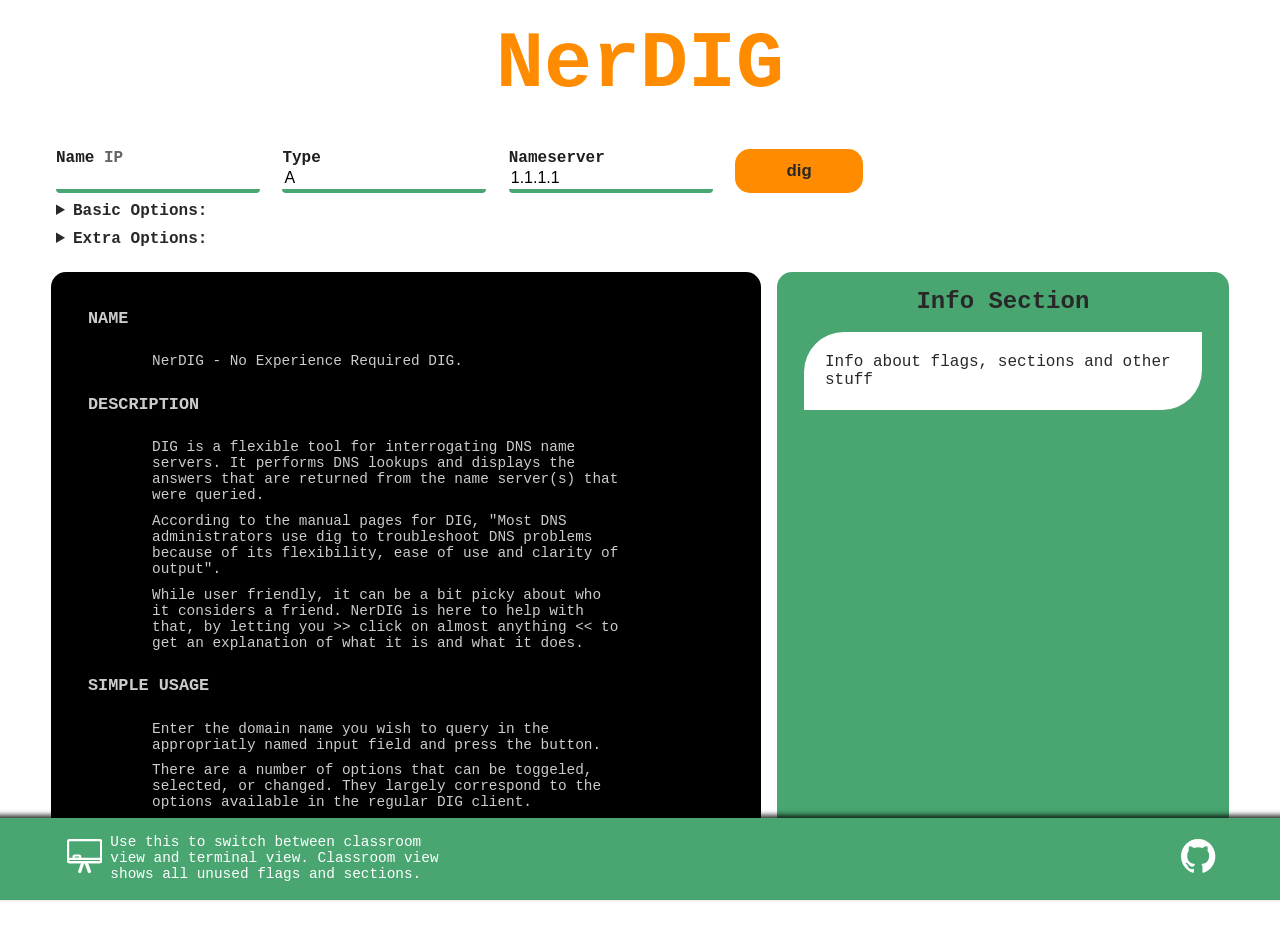
<file: html/index.html>
<!DOCTYPE html>
<html>
<head>
        <title>NerDIG</title>
        <meta charset="utf-8"> <meta name="viewport" content="width=device-width, initial-scale=1.0">
	<link rel="stylesheet" href="style.css">
	<!--
        <script src="https://unpkg.com/htmx.org@1.7.1/dist/htmx.min.js"></script>
        <script src="https://unpkg.com/htmx.org@1.7.1/dist/ext/json-enc.js"></script>
	-->
        <script src="script/1.9.9.htmx.min.js"></script>
        <script src="script/1.9.9.json-enc.js"></script>
        <script>
           function copycmd(id) {
                var r = document.createRange();
                r.selectNode(document.getElementById(id));
                window.getSelection().removeAllRanges();
                window.getSelection().addRange(r);
                document.execCommand('copy');
                window.getSelection().removeAllRanges();
            }
        </script>

</head>
<body>

<input type="checkbox" id="hide_unset" value="true" name="hide_unset" checked> 

<section class="header">

    <div class="banner">
        <h1>NerDIG</h1>
    </div>

    <div class="digform">
                <form hx-post="dig/webclient"
                hx-target="#terminal" 
                hx-swap="innerHTML swap:200ms" 
                hx-headers='{"Content-Type": "application/json"}' 
                hx-on:htmx:response-error="alert('ERROR: Request could not be completed')"
                hx-on:htmx:send-error="alert('ERROR: Could not send request')"
                hx-ext="json-enc">

        <div class="options">
            <span>
                    <p class='note'>Name <span class='unsetNote'> IP </span></p>
                    <input type="text" id="Qname" name="Qname" required>
            </span>

            <span>

                    <p class='note'>Type</p>
                    <input type="text" id="Type" name="Qtype" list="typelist" value="A" required>

                    <datalist id="typelist">
                        <option value="A"></option>
                        <option value="AAAA"></option>
                        <option value="NS"></option>
                        <option value="MX"></option>
                        <option value="TXT"></option>
                        <option value="SOA"></option>
                        <option value="PTR"></option>
                        <option value="CNAME"></option>
                        <option value="SRV"></option>
                        <option value="NSEC"></option>
                        <option value="RRSIG"></option>
                        <option value="DNSKEY"></option>
                        <option value="CDNSKEY"></option>
                        <option value="DS"></option>
                        <option value="CDS"></option>
                        <option value="NSEC3PARAM"></option>
                        <option value="RP"></option>
                        <option value="AXFR"></option>
                        <option value="ANY"></option>
                    </datalist>
            </span>

            <span>
                    <p class='note'>Nameserver</p>
                    <input type="text" id="Nameserver" name="Nameserver" value="1.1.1.1">
            </span>

            <button type="submit">dig</button>


        </div>
        <div class="options">
            <details>
                <summary>
                <span class="infotag" hx-get="dig/info/gui-basic-dig-options" hx-target="#infobox" hx-swap="innerHTML">Basic Options:</span>
                </summary>

                <input type="checkbox" id="RD" value="true" name="RD" checked> 
                <span>
                <label class="sendflag" for="RD">RD</label>
                </span>
<!--
                <input type="checkbox" id="AA" value="true" name="AA"> 
                <span>
                <label class="sendflag" for="AA">AA</label>
                </span>
-->
                <input type="checkbox" id="AD" value="true" name="AD" checked> 
                <span>
                <label class="sendflag" for="AD">AD</label>
                </span>

                <input type="checkbox" id="CD" value="true" name="CD"> 
                <span>
                <label class="sendflag" for="CD">CD</label>
                </span>
                
                <input type="checkbox" id="DO" value="true" name="DO"> 
                <span>
                <label class="sendflag" for="DO">DO</label>
                </span>

                <input type="checkbox" id="NoCrypto" value="true" name="NoCrypto"> 
                <span>
                <label class="sendflag" for="NoCrypto">No Crypto</label>
                </span>

                <input type="checkbox" id="Reverse" value="true" name="Reverse"> 
                <span>
                <label class="sendflag" for="Reverse">Reverse</label>
                </span>

                <input type="checkbox" id="Nsid" value="true" name="Nsid"> 
                <span>
                <label class="sendflag" for="Nsid">Nsid</label>
                </span>

                <input type="checkbox" id="ShowQuery" value="true" name="ShowQuery"> 
                <span>
                <label class="sendflag" for="ShowQuery">Show Query</label>
                </span>

                <select id="Transport" name="Transport" required>
                    <option value="udp">UDP</option>
                    <option value="tcp">TCP</option>
                </select>
                <select id="IpVersion" name="IpVersion" required>
                    <option value="4">IPv4</option>
                    <option value="6">IPv6</option>
                </select>
                </span>
            </details>
            
        </div>

        <div class="options">
            <details>
                <summary>
                <span class="infotag" hx-get="dig/info/gui-extra-dig-options" hx-target="#infobox" hx-swap="innerHTML">Extra Options:</span>
                </summary>
                <span>
                    <span hx-get="dig/info/port" hx-target="#infobox" hx-swap="innerHTML">Port: </span>
                    <input size="4" type="text" id="Port" name="Port" value="53" required>
                </span>
                <span>
                    <span hx-get="dig/info/UDPsize" hx-target="#infobox" hx-swap="innerHTML">UDP size: </span>
                    <input size="4" type="text" id="UDPsize" name="UDPsize" value="1232" required>
                </span>
                <span>
                    <span class="infotag" hx-get="dig/info/tsig" hx-target="#infobox" hx-swap="innerHTML">TSIG: </span>
                    <input type="text" id="Tsig" name="Tsig" value="" placeholder="hmac-algorithm:name:key"></span>
                </span>
            </details>
        </div>

        </form>
    </div>
</section>
<section class="main">

 
        <input type="checkbox" id="wide-term" value="true" name="wide-term"> 
	<div id="terminal">
                <!--
                <div class="iconBox">
                    <label for="wide-term">
                        <span class="expand">&gt;</span>
                    </label>
                </div>
                -->

                <div>
                <h3>NAME</h3>
                <p>
                    NerDIG - No Experience Required DIG.
                </p>
                <h3>DESCRIPTION</h3>
                <p>
                    DIG is a flexible tool for interrogating DNS name servers. It performs DNS lookups and 
                    displays the answers that are returned from the name server(s) that were queried. 
                </p>
                <p>
                    According to the manual pages for DIG, "Most DNS administrators use dig to troubleshoot
                    DNS problems because of its flexibility, ease of use and clarity of output". 
                </p>
                <p>
                    While user friendly, it can be a bit picky about who it considers a friend. NerDIG is here to help with that,
                    by letting you 
                    <span class="info attention" hx-get="dig/info/gui-faq" hx-target="#infobox" hx-swap="innerHTML">
                            >> click on almost anything <<
                    </span> 
                    to get an explanation of what it is and what it does. 
                </p>
                <h3>SIMPLE USAGE</h3>
                <p>
                    Enter the domain name you wish to query in the appropriatly named input field and press the button.
                </p>
                <p>
                    There are a number of options that can be toggeled, selected, or changed. They largely correspond to the 
                    options available in the regular DIG client. 
                </p>
                </div>

	</div>
 	<div class="infowrapper"> 
            <h2>Info Section</h2>
            <div id="digcli"></div>
 	    <div id="infobox"> 
                    Info about flags, sections and other stuff
 	    </div>
 	</div>

</section>
<section class="footer fullwidth"> 

        <div class="classroom">

            <div>
            <label for="hide_unset">
                <svg class="classroomIcon" viewBox="0 0 32 32"  xmlns="http://www.w3.org/2000/svg">
                    <path d="M7 15H11C11.5523 15 12 15.4477 12 16V18H10H9H6V16C6 15.4477 6.44772 15 7 15Z"></path>
                    <path d="M1 18H31V20C31 20.5523 30.5523 21 30 21H2C1.44772 21 1 20.5523 1 20V18Z"></path>
                    <rect x="1" y="1" width="30" height="20" rx="1"></rect>
                    <path d="M19.8309 29.6744L16.9445 22L18.1188 22L20.7837 29.3219C20.8797 29.5855 20.7438 29.877 20.4801 29.973C20.2185 30.0682 19.9289 29.9351 19.8309 29.6744Z"></path>
                    <path d="M11.1302 29.3472L13.8044 22L14.6097 22L12.0381 29.6647C11.9521 29.9211 11.6717 30.0562 11.4176 29.9637C11.168 29.8729 11.0393 29.5969 11.1302 29.3472Z"></path>
                </svg>
            </label>
            </div>

            <div class="classroomText">Use this to switch between classroom view and terminal view. Classroom view shows all unused flags and sections.</div>

        </div>
        <div>
            <a href="https://github.com/tolvmannen/nerdig" target="_blank">
                <svg class="githubIcon" viewBox="0 0 100 100" xmlns="http://www.w3.org/2000/svg">
                    <path d="M48.854 0C21.839 0 0 22 0 49.217c0 21.756 13.993 40.172 33.405 46.69 2.427.49 3.316-1.059 3.316-2.362 0-1.141-.08-5.052-.08-9.127-13.59 2.934-16.42-5.867-16.42-5.867-2.184-5.704-5.42-7.17-5.42-7.17-4.448-3.015.324-3.015.324-3.015 4.934.326 7.523 5.052 7.523 5.052 4.367 7.496 11.404 5.378 14.235 4.074.404-3.178 1.699-5.378 3.074-6.6-10.839-1.141-22.243-5.378-22.243-24.283 0-5.378 1.94-9.778 5.014-13.2-.485-1.222-2.184-6.275.486-13.038 0 0 4.125-1.304 13.426 5.052a46.97 46.97 0 0 1 12.214-1.63c4.125 0 8.33.571 12.213 1.63 9.302-6.356 13.427-5.052 13.427-5.052 2.67 6.763.97 11.816.485 13.038 3.155 3.422 5.015 7.822 5.015 13.2 0 18.905-11.404 23.06-22.324 24.283 1.78 1.548 3.316 4.481 3.316 9.126 0 6.6-.08 11.897-.08 13.526 0 1.304.89 2.853 3.316 2.364 19.412-6.52 33.405-24.935 33.405-46.691C97.707 22 75.788 0 48.854 0z"></path>
                </svg>
            </a>
        </div>

    </div>

</section>

</body>
</html>
</file>
<file: html/style.css>
:root {
	--bg-color: rgb(255, 255, 255, 1);
	--text-color: rgb(40, 40, 40, 1);
	--section-color: rgb(255, 255, 255, 1);
	--primary-color: rgb(73, 166, 113, 1);
	--secondary-color: rgb(255, 140, 0, 1);
	--secondary-color-hover: rgb(255, 140, 0, .6);

	--terminal-bg-color: rgb(0, 0, 0, 1);
	--terminal-text-color: rgb(204, 204, 204, 1);

	--banner-text-color: rgb(255, 140, 0, 1); 
	--banner-bg-color: rgb(255, 255, 255, 1);
	
	--unset-color: rgb(100, 100, 100, 1);
	--flag-unset-color: rgb(180, 180, 180, 1);
	/*--set-color: rgb(0, 0, 0, 1); */
	--set-color: rgb(204, 204, 204, 1);

	--note-color: rgb(30, 30, 30, 1);

	--hover-color: rgb(255, 255, 255, 1);

	--footer-height: 50px;

}

*{
	margin: 0;
	padding: 0;
} 

html {
	font-size: clamp(14px, 1rem, 2rem);
	font-family: Courier New,Courier,monospace;
}

body {
	display: flex;
	flex-direction: column;
	align-items: center;
        justify-content: start;
	background-color: var(--bg-color);
	color: var(--text-color);
	font-size: 1rem;
	height: 100vh;
}

body:has(#hide_unset:checked) * .unset {
	display: none;
} 

section {
	display: flex;
	flex-direction: row;
	flex-grow: 1;
	gap: 1rem;
	width: clamp(450px, 92vw, 1500px);
	flex-grow: 1;
	background-color: var(--section-color);	
	position: relative;
	z-index: 1;
}

h1 {
	font-size: 5rem;
	margin: 1rem;
}

h2,
h3 {
	margin: 1rem;
}

.info {
}
.info:hover {
	font-weight: bold;
	cursor: pointer;
	color: var(--hover-color)
	/*cursor: help;*/
}

.set {
	color: var(--set-color);
}

.unset {
	color: var(--unset-color);
} 

.header {
	flex-wrap: wrap;
	flex-grow: 0;
	background-color: var(--bg-color);
	font-weight: bold;
}

.banner {
	display: flex;
	align-items: center;
	justify-content: center;	
	padding: 1.5rem;
	height: 5rem;
	width: 100%;
	color: var(--banner-text-color);
	background-color: var(--banner-bg-color);
}

.fullwidth {
	width: 100vw;
}

label {
	margin: 0.2rem;
	cursor: pointer;
}

.sendflag { 
	text-decoration: line-through;
	color: var(--flag-unset-color);
	font-size: 1.2rem;
}

select,
input {
	font-size: 1rem;
}

input[type=checkbox] {
	display: none;
}

input[type=checkbox]:checked + span label {
	text-decoration: none;
	color: var(--text-color);
}

input:focus{
	outline: none;
}

.digform {
	display: flex;
	flex-direction: row;
	padding: 0.1rem;
}

.digform * input,
.digform * select {
	margin-right: 1rem;
	border-style: none none solid none;
	border-width: 4px;
	border-color: var(--primary-color);
	border-radius: 4px;
	background-color: var(--bg-color);
	padding: 2px;
}

.digform * button {
	cursor: pointer;
	background-color: var(--secondary-color);
    	color: var(--text-color);
	font-weight: bold;
	font-size: 1.05rem;
	border-radius: 15px;
	border-width: 0;
	width: 8rem;

}

.digform * button:hover {
	background-color: var(--secondary-color-hover);
}

.options {
	display: flex;
	flex-wrap: wrap;
	gap: 0.4rem;
	padding: 0.2rem;
	margin-bottom: 0.2rem;
}

details {
	cursor: pointer;
}

.note {
	font-size: 1rem;
	color: var(--note-color);
}

.unsetNote{
	font-size: 1rem;
	color: var(--unset-color)
}

.main {
	margin-top: 1rem;
	margin-bottom: 1rem;
	flex-grow: 1;
	position: relative;
	padding-bottom: calc(var(--footer-height) + 50px);
}

.footer {
	display: flex;
	flex-direction: row;
	padding: 1rem;
	background-color: var(--primary-color);
	flex-grow: 0;
	justify-content: space-between;
	-moz-box-pack: space-between;
	position: fixed;
	bottom: 0;
	height: var(--footer-height);
	box-shadow: 0 -3px 5px rgb(0 ,0, 0, .8);
} 

.footer > div:first-child {
	margin-left: 3rem;
	margin-left: 5%;
}
.footer > div:last-child {
	margin-right: 3rem;
	margin-right: 5%;
}

.classroom > div {
	position: relative;
	float: left;
}

.classroomIcon {
	fill: none;
	stroke: black;
	stroke-width: 2px;
	height: 2.2rem;
	width: 2.2rem;
	margin-top: .3rem;
}

.classroomIcon:hover {
	stroke: white;
}
body:has(#hide_unset:checked) .classroomIcon {
	stroke: white;
}
	
body:has(#hide_unset:checked) .classroomIcon:hover {
	stroke: black;
}

.classroomText {
	padding-left: .3rem;
	font-size: .9rem;
	color: white; 
	width: 22rem;
}

.githubIcon {
	fill: white;
	stroke: none;
	stroke-width: 2px;
	height: 2.2rem;
	width: 2.2rem;
	margin-top: .3rem;
}

.githubIcon:hover {
	fill: black;
}


.infotag {
	margin-right: 0.8rem; 
	margin-bottom: 2px;
}

.infotag:hover {
	font-weight: bold;
	cursor: pointer;
	color: var(--secondary-color);
}

.infowrapper {
	display: flex;
	flex-direction: column;
	justify-content: start;
	/*justify-content: center;*/
	align-items: center;
	width: clamp(320px, 40%, 600px);
    	background-color: var(--primary-color);
	border-radius: 15px;

}

.digcli-box, 
#infobox { 
	display: flex;
	flex-direction: column;
	/*
	width: clamp(320px, 30%, 600px);
	padding: 10px;
	*/ 
	width: calc(100% - 6rem);
	margin-top: 0.1rem;
	margin-right: 2rem;
	margin-bottom: 2rem;
	margin-left: 2rem;
	padding: 1.3rem;
    	color: var(--text-color);
    	background-color: var(--bg-color);
	border-radius: 40px 0 40px 0;
}


/* ugly solution...*/
.sepcolon {
	margin-left: -0.4rem;
}

#cpcmd {
	position: relative;
	padding: 1rem;
	padding-right: 2.2rem;
    	color: var(--terminal-text-color);
    	background-color: var(--terminal-bg-color);
	border-radius: 15px;
	cursor: pointer;
}

#cpcmd:hover {
	color: var(--hover-color);
}

.copyIcon {
	fill: none;
	stroke: var(--secondary-color);
	stroke-width: 2px;
	height: 1.4rem;
	width: 1.4rem;
	cursor: pointer;
}

.copyIcon:hover {
	stroke: white;
}


#terminal {
	display: flex;
	flex-direction: row;
	align-items: start;
	flex-grow: 1;
	padding: 1rem;
	font-size: 0.9rem;
    	font-family: monospace, monospace;
    	color: var(--terminal-text-color);
    	background-color: var(--terminal-bg-color);
	border-radius: 15px;
	width: clamp(300px, 60%, 800px);
	position: relative;
}

#terminal div p, 
#terminal div h3 {
	width: clamp(300px, 70%, 800px);
	padding: 0.3rem;
}

#terminal div p {
	margin-left: 5rem;
	overflow-wrap: break-word;
}

#terminal .spacer {
	height: 1rem;
}

#terminal * td {
	overflow-wrap: break-word;
	vertical-align: top;
	padding: 0 0.3rem;
}


#terminal * .rdata {
	word-break: break-all;
}

.main:has(#wide-term:checked) {
	flex-wrap: wrap;

}
.main:has(#wide-term:checked) > div {
	width: 100%;
}

.iconBox {
	position: absolute;
	top: 0.8rem;
	right: 0.8rem;
	margin-left: 2rem;
}

.expandIcon {
	height: 1.4rem;
	width: 1.4rem;
	stroke: #ccc;
	stroke-width: 2px;
	transform: rotate(90deg);
}

.expandIcon:hover {
	stroke: #fff;
}

.main:has(#wide-term:checked) .expandIcon {
	transform: rotate(-90deg);
}

.hidden {
	overflow: hidden;
	height: 0px;
	width: 0px;

}
.off-screen {
}

.wide-term-toggle:hover {
	color: white;
}

@media (width < 1020px) {

	section {
		width: clamp(380px, 92vw, 900px);
	}
	.main {
		flex-wrap: wrap;
	}

	#terminal, .infowrapper {
		width: 100%;
	}

	.expandIcon {
		display: none;
	}

}

@media (width < 520px) {
	.classroomText {
		font-size: .8rem;
		width: 19rem;
	}
	/*
	.footer > div:first-child {
		margin-left: 2rem;
	}
	.footer > div:last-child {
		margin-right: 2rem;
	}
	*/	
}

.fade-in.htmx-added {
  opacity: 0;
}

.fade-in {
  opacity: 1;
	transition: opacity 400ms ease-in;
}


@keyframes fade {
    from { opacity: 1.0; }
    50% { opacity: 0.5; }
    to { opacity: 1.0; }
}                                                                                                                                                                                                                                  

@-webkit-keyframes fade {
    from { opacity: 1.0; }
    50% { opacity: 0.5; }
    to { opacity: 1.0; }
}

.attention {
  animation:fade 2000ms infinite;
  -webkit-animation:fade 2000ms infinite;
}
</file>
